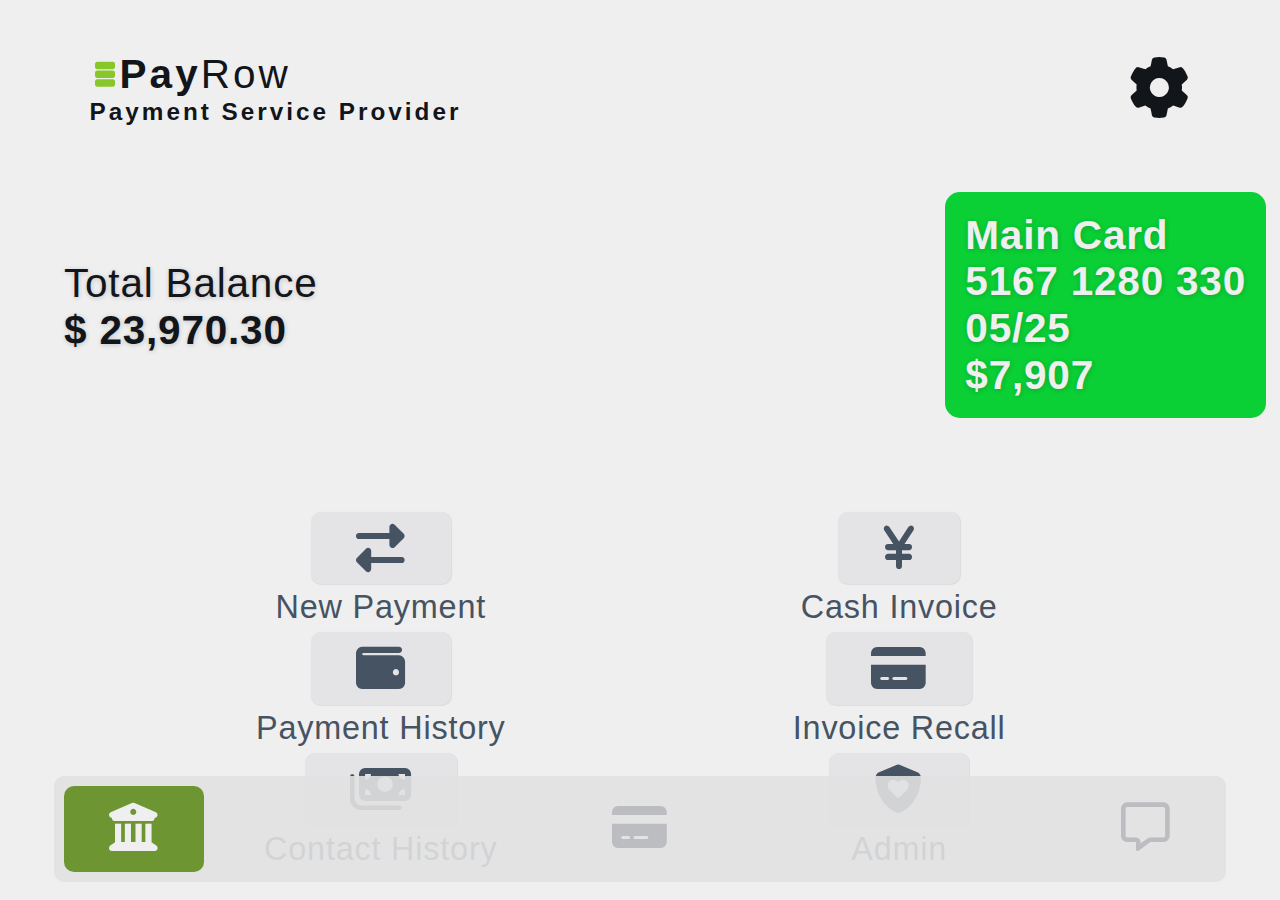
<file: day-3-bank-dahsboard/index.html>
<!DOCTYPE html>
<html lang="en">

<head>
    <meta charset="UTF-8">
    <meta name="viewport" content="width=device-width, initial-scale=1.0">
    <link rel="stylesheet" href="/public/normalize.css">
    <link rel="stylesheet" href="/public/responsive.css">
    <link rel="stylesheet" href="style.css">
    <title>Challenge UI 3rd day</title>
</head>

<body>
    <section class="header">
        <div class="top-header">
            <figure class="top-header-left">
                <div class="top--header-logo">
                    <svg width="203px" height="203px" viewBox="0 0 24.00 24.00" fill="none"
                        xmlns="http://www.w3.org/2000/svg" stroke="#88c729" stroke-width="0.00024000000000000003">
                        <g id="SVGRepo_bgCarrier" stroke-width="0"></g>
                        <g id="SVGRepo_tracerCarrier" stroke-linecap="round" stroke-linejoin="round" stroke="#CCCCCC"
                            stroke-width="0.192"></g>
                        <g id="SVGRepo_iconCarrier">
                            <path
                                d="M5.75 2.01999C4.7835 2.01999 4 2.80349 4 3.76999V6.26999C4 7.23649 4.7835 8.01999 5.75 8.01999H18.25C19.2165 8.01999 20 7.23649 20 6.26999V3.76999C20 2.80349 19.2165 2.01999 18.25 2.01999H5.75Z"
                                fill="#88c729"></path>
                            <path
                                d="M5.75 9.01999C4.7835 9.01999 4 9.80349 4 10.77V13.27C4 14.2365 4.7835 15.02 5.75 15.02H18.25C19.2165 15.02 20 14.2365 20 13.27V10.77C20 9.80349 19.2165 9.01999 18.25 9.01999H5.75Z"
                                fill="#88c729"></path>
                            <path
                                d="M5.75 16.02C4.7835 16.02 4 16.8035 4 17.77V20.27C4 21.2365 4.7835 22.02 5.75 22.02H18.25C19.2165 22.02 20 21.2365 20 20.27V17.77C20 16.8035 19.2165 16.02 18.25 16.02H5.75Z"
                                fill="#88c729"></path>
                        </g>
                    </svg>
                    <h6 class="text-4xl">Pay<span class="light">Row</span></h6>
                </div>
                <h6 class="text-xs">Payment Service Provider</h6>
            </figure>
            <div class="top-header-right">
                <i class="fa-solid fa-gear text-3xl"></i>
            </div>
        </div>
        <div class="bottom-header">
            <div class="bottom-header-left">
                <h6 class="text-xl light">Total Balance</h6>
                <h6 class="text-4xl">$ 23,970.30</h6>
            </div>
            <div class="green-card">
                <h6 class="text-xl">Main Card</h6>
                <h6 class="text-xl">5167 1280 330</h6>
                <h6 class="text-xl">05/25</h6>
                <h6 class="text-4xl">$7,907</h6>
            </div>
        </div>
    </section>
    <section class="content">
        <div class="main-content">
            <div class="text-2xl icon-card"><i class="card-shadow-lighter card fa-solid fa-right-left"></i>
                <h6 class="text-base light">New Payment</h6>
            </div>
            <div class="text-2xl icon-card"><i class="card-shadow-lighter card fa-solid fa-yen-sign"></i>
                <h6 class="text-base light">Cash Invoice</h6>
            </div>
            <div class="text-2xl icon-card"><i class="card-shadow-lighter card fa-solid fa-wallet"></i>
                <h6 class="text-base light">Payment History</h6>
            </div>
            <div class="text-2xl icon-card"><i class="card-shadow-lighter card fa-solid fa-credit-card"></i>
                <h6 class="text-base light">Invoice Recall</h6>
            </div>
            <div class="text-2xl icon-card"><i class="card-shadow-lighter card fa-solid fa-money-bills"></i>
                <h6 class="text-base light"> Contact History</h6>
            </div>
            <div class="text-2xl icon-card"><i class="card-shadow-lighter card fa-solid fa-shield-heart"></i>
                <h6 class="text-base light">Admin</h6>
            </div>
        </div>
    </section>
    <section class="nav-container">
        <nav class="nav">
            <div class="text-2xl nav-green-card"><i class="fa-solid fa-building-columns"></i></div>
            <div class="text-2xl nav-card"><i class="fa-solid fa-credit-card"></i></div>
            <div class="text-2xl nav-card">
                <i class="fa-regular fa-message"></i>
                <!-- <i class="fa-regular fa-face-smile"></i> -->
            </div>
        </nav>
    </section>
</body>
<link rel="stylesheet" href="https://cdnjs.cloudflare.com/ajax/libs/font-awesome/6.5.1/css/all.min.css"
    crossorigin="anonymous">

</html>
</file>
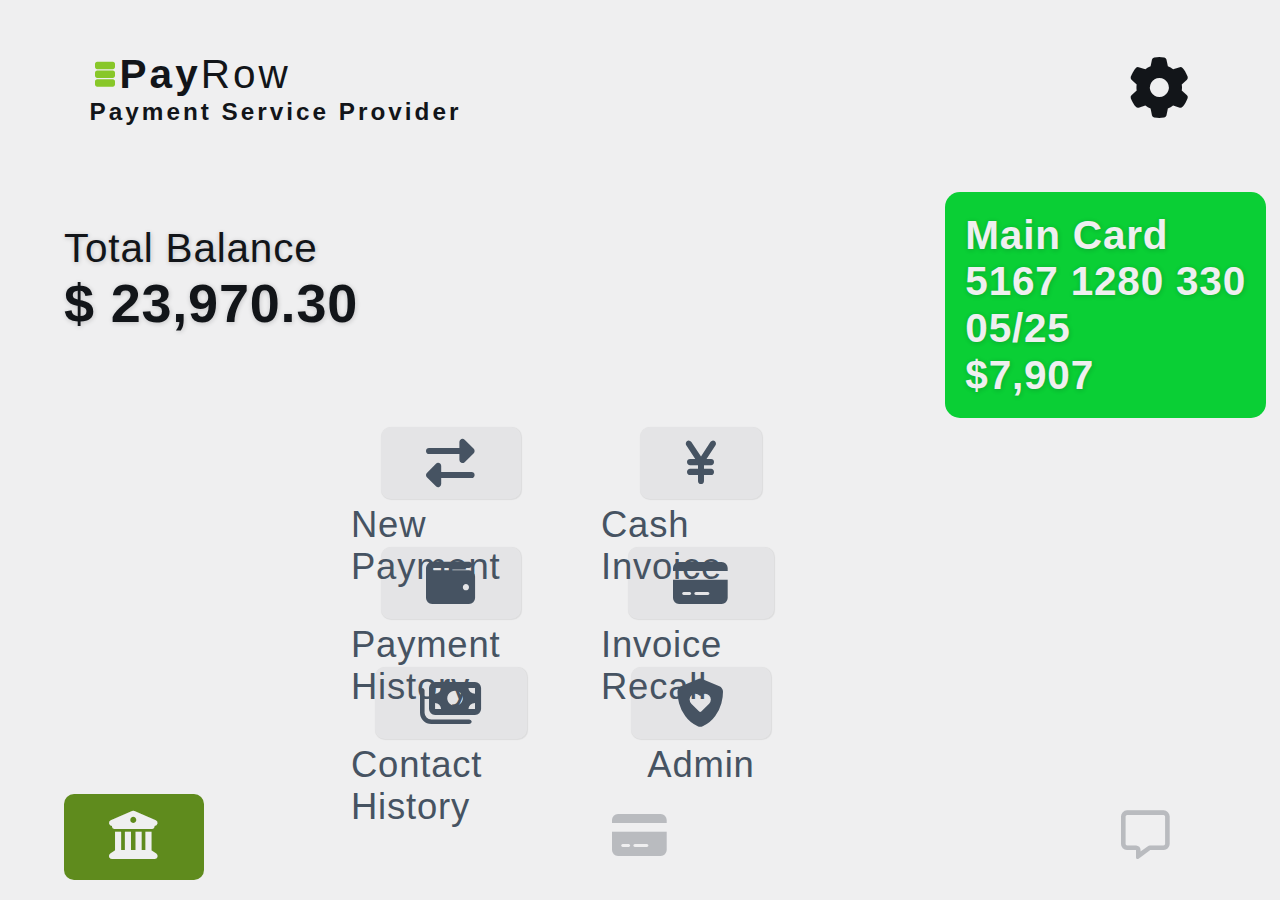
<file: day-3-name/index.html>
<!DOCTYPE html>
<html lang="en">

<head>
    <meta charset="UTF-8">
    <meta name="viewport" content="width=device-width, initial-scale=1.0">
    <link rel="stylesheet" href="/public/normalize.css">
    <link rel="stylesheet" href="/public/responsive.css">
    <link rel="stylesheet" href="style.css">
    <title>Challenge UI 3rd day</title>
</head>

<body>
    <section class="header">
        <div class="top-header">
            <figure class="top-header-left">
                <div class="top--header-logo">
                    <svg width="203px" height="203px" viewBox="0 0 24.00 24.00" fill="none"
                        xmlns="http://www.w3.org/2000/svg" stroke="#88c729" stroke-width="0.00024000000000000003">
                        <g id="SVGRepo_bgCarrier" stroke-width="0"></g>
                        <g id="SVGRepo_tracerCarrier" stroke-linecap="round" stroke-linejoin="round" stroke="#CCCCCC"
                            stroke-width="0.192"></g>
                        <g id="SVGRepo_iconCarrier">
                            <path
                                d="M5.75 2.01999C4.7835 2.01999 4 2.80349 4 3.76999V6.26999C4 7.23649 4.7835 8.01999 5.75 8.01999H18.25C19.2165 8.01999 20 7.23649 20 6.26999V3.76999C20 2.80349 19.2165 2.01999 18.25 2.01999H5.75Z"
                                fill="#88c729"></path>
                            <path
                                d="M5.75 9.01999C4.7835 9.01999 4 9.80349 4 10.77V13.27C4 14.2365 4.7835 15.02 5.75 15.02H18.25C19.2165 15.02 20 14.2365 20 13.27V10.77C20 9.80349 19.2165 9.01999 18.25 9.01999H5.75Z"
                                fill="#88c729"></path>
                            <path
                                d="M5.75 16.02C4.7835 16.02 4 16.8035 4 17.77V20.27C4 21.2365 4.7835 22.02 5.75 22.02H18.25C19.2165 22.02 20 21.2365 20 20.27V17.77C20 16.8035 19.2165 16.02 18.25 16.02H5.75Z"
                                fill="#88c729"></path>
                        </g>
                    </svg>
                    <h6 class="text-4xl">Pay<span class="light">Row</span></h6>
                </div>
                <h6 class="text-xs">Payment Service Provider</h6>
            </figure>
            <div class="top-header-right">
                <i class="fa-solid fa-gear text-3xl"></i>
            </div>
        </div>
        <div class="bottom-header">
            <div class="bottom-header-left">
                <h6 class="text-xl light">Total Balance</h6>
                <h6 class="text-5xl">$ 23,970.30</h6>
            </div>
            <div class="green-card">
                <h6 class="text-xl">Main Card</h6>
                <h6 class="text-xl">5167 1280 330</h6>
                <h6 class="text-xl">05/25</h6>
                <h6 class="text-4xl">$7,907</h6>
            </div>
        </div>
    </section>
    <section class="content">
        <div class="main-content">
            <div class="text-2xl icon-card"><i class="card-shadow-lighter card fa-solid fa-right-left"></i>
                <h6 class="text-lg light">New Payment</h6>
            </div>
            <div class="text-2xl icon-card"><i class="card-shadow-lighter card fa-solid fa-yen-sign"></i>
                <h6 class="text-lg light">Cash Invoice</h6>
            </div>
            <div class="text-2xl icon-card"><i class="card-shadow-lighter card fa-solid fa-wallet"></i>
                <h6 class="text-lg light">Payment History</h6>
            </div>
            <div class="text-2xl icon-card"><i class="card-shadow-lighter card fa-solid fa-credit-card"></i>
                <h6 class="text-lg light">Invoice Recall</h6>
            </div>
            <div class="text-2xl icon-card"><i class="card-shadow-lighter card fa-solid fa-money-bills"></i>
                <h6 class="text-lg light"> Contact History</h6>
            </div>
            <div class="text-2xl icon-card"><i class="card-shadow-lighter card fa-solid fa-shield-heart"></i>
                <h6 class="text-lg light">Admin</h6>
            </div>
        </div>
    </section>
    <section class="nav-container">
        <nav class="nav">
            <div class="text-2xl nav-green-card"><i class="fa-solid fa-building-columns"></i></div>
            <div class="text-2xl nav-card"><i class="fa-solid fa-credit-card"></i></div>
            <div class="text-2xl nav-card">
                <i class="fa-regular fa-message"></i>
                <!-- <i class="fa-regular fa-face-smile"></i> -->
            </div>
        </nav>
    </section>




</body>
<link rel="stylesheet" href="https://cdnjs.cloudflare.com/ajax/libs/font-awesome/6.5.1/css/all.min.css"
    crossorigin="anonymous">

</html>
</file>
<file: public/responsive.css>
:root {
  --main-color: #efeff0;
  --secundario-color: #31a0f5;
  --terciario-color: #f0d346;
  --icon-size-sm: 1.1rem;
  --icon-size-md: 1.8rem;
  --icon-size-lg: 2.3rem;
  --black: #121519;
  --gray: #465362;
  --green: #3cc17a;
  --light: 300;
  --medium: 500;
  --heavy: 700;
  --tracking-sm: 0.8px;
  --tracking-md: 1.1px;
  --tracking-lg: 1.5px;
  --tracking-xl: 1.8px;
  --opacity-light: 0.2;
  --opacity-medium: 0.6;
  --opacity-strong: 0.9;
  --text-xs: 0.75rem;
  --text-sm: 0.875rem;
  --text-base: 1rem;
  --text-lg: 1.125rem;
  --text-xl: 1.25rem;
  --border-circle: 50%;
  --border-sm: 10px;
  --border-md: 12.5px;
  --border-lg: 18px;
  --text-2xl: 1.5rem;
  --text-3xl: 1.875rem;
  --text-4xl: 2.25rem;
  --text-5xl: 3rem;
  --text-6xl: 3.75rem;
  --text-7xl: 4.5rem;
  --text-8xl: 6rem;
  --text-9xl: 8rem;
  --mobile-calc: 1.5;
  --small-calc: 1.8;
  --medium-calc: 2.5;
  --large-calc: 2.8;

  font-size: 18px !important;
}

body {
  background-color: var(--principal-color) !important;
  height: 100vh;
  position: relative;
  font-family: "Roboto", Arial, Helvetica, sans-serif;
  letter-spacing: var(--tracking-sm);
}

h1,
h2,
h3,
h4,
h5,
h6,
p,
button {
  margin: 0% !important;
  font-size: 1rem !important;
}

/* Custom classes */
.main-container {
  width: 100%;
  display: flex;
  flex-direction: column;
  gap: 15px;
  /* padding-bottom: 30%; */
}

.f-row {
  display: flex;
  flex-direction: row;
  gap: 10px;
  justify-content: center;
  align-items: center;
}
.f-column {
  display: flex;
  flex-direction: column;
  justify-content: stretch;
  align-items: center;
}

.capitalize {
  text-transform: capitalize;
}

.uppercase {
  text-transform: uppercase;
}
.lowercase {
  text-transform: lowercase;
}
.container {
  width: 100%;
}

.opacity-light {
  opacity: var(--opacity-light);
}
.opacity-medium {
  opacity: var(--opacity-medium);
}
.opacity-strong {
  opacity: var(--opacity-strong);
}
.light {
  font-weight: var(--light);
}
.medium {
  font-weight: var(--medium);
}
.color-light {
  color: var(--gray);
}
.strong {
  color: var(--black) !important;
  font-weight: var(--heavy) !important;
}

.icon-sm i {
  font-size: var(--icon-size-sm);
}
.icon-md i {
  font-size: var(--icon-size-md);
}
.icon-lg i {
  font-size: var(--icon-size-lg);
}
.subtitle {
  text-transform: uppercase;
  letter-spacing: var(--tracking-md);
}
.text-xs {
  font-size: var(--text-xs) !important;
}
.text-sm {
  font-size: var(--text-sm) !important;
}
.text-base {
  font-size: var(--text-base) !important;
}
.text-lg {
  font-size: var(--text-lg) !important;
}
.text-xl {
  font-size: var(--text-xl) !important;
}
.text-2xl {
  font-size: var(--text-2xl) !important;
}
.text-3xl {
  font-size: var(--text-3xl) !important;
}
.text-4xl {
  font-size: var(--text-4xl) !important;
}
.text-5xl {
  font-size: var(--text-5xl) !important;
}
.text-shadow {
  text-shadow: 1px 1px 8px #0000007b;
}
.card-shadow-light {
  border: none !important;
  box-shadow: 0.5px 0.5px 10px #00000017;
}
.card-shadow-lighter {
  border: none !important;
  box-shadow: 0.5px 0.5px 1px #00000015;
}
.card-shadow {
  border: none !important;
  box-shadow: 1px 1px 10px #00000044;
}

.icon-circle-bg {
  padding: 8px;
  display: flex;
  flex-direction: row;
  justify-content: center;
  align-content: center;
  border-radius: 50%;
  position: relative;
}
.dotted-notification {
  padding: 1px;
  position: absolute;
  background-color: var(--red-salmon);
  border-radius: 50%;
  width: 7px;
  height: 7px;
  top: 21%;
  right: 10%;
}

.color-red-salmon {
  background-color: var(--red-salmon) !important;
  /* padding: 8px 15px !important; */
}
.tags {
  background-color: var(--red-salmon-darker);
  font-size: 0.7rem;
  border-radius: 16px;
  padding: 8px;
}

.heart-button {
  display: flex;
  justify-content: center;
  align-items: center;
  color: var(--red-salmon);
  background-color: var(--red-salmon-darker);
  padding: 8px;
  border-radius: 50%;
}
.heart-button-empty {
  display: flex;
  justify-content: center;
  align-items: center;
  color: var(--principal-color);
  background-color: var(--red-salmon-darker);
  padding: 8px;
  border-radius: 50%;
}

@media (min-width: 576px) {
  .text-xs {
    font-size: calc(var(--text-xs) * var(--mobile-calc)) !important;
  }
  .text-sm {
    font-size: calc(var(--text-sm) * var(--mobile-calc)) !important;
  }
  .text-base {
    font-size: calc(var(--text-base) * var(--mobile-calc)) !important;
  }
  .text-lg {
    font-size: calc(var(--text-lg) * var(--mobile-calc)) !important;
  }
  .text-xl {
    font-size: calc(var(--text-xl) * var(--mobile-calc)) !important;
  }
  .text-2xl {
    font-size: calc(var(--text-2xl) * var(--mobile-calc)) !important;
  }
  .text-3xl {
    font-size: calc(var(--text-3xl) * var(--mobile-calc)) !important;
  }
  .icon-sm i {
    font-size: calc(var(--icon-size-sm) * var(--mobile-calc)) !important;
  }
  .icon-md i {
    font-size: calc(var(--icon-size-md) * var(--mobile-calc)) !important;
  }
  .icon-lg i {
    font-size: calc(var(--icon-size-lg) * var(--mobile-calc)) !important;
  }
}

@media (min-width: 768px) {
  .text-xs {
    font-size: calc(var(--text-xs) * var(--small-calc)) !important;
  }
  .text-sm {
    font-size: calc(var(--text-sm) * var(--small-calc)) !important;
  }
  .text-base {
    font-size: calc(var(--text-base) * var(--small-calc)) !important;
  }
  .text-lg {
    font-size: calc(var(--text-lg) * var(--small-calc)) !important;
  }
  .text-xl {
    font-size: calc(var(--text-xl) * var(--small-calc)) !important;
  }
  .text-2xl {
    font-size: calc(var(--text-2xl) * var(--small-calc)) !important;
  }
  .text-3xl {
    font-size: calc(var(--text-3xl) * var(--small-calc)) !important;
  }
  .icon-sm i {
    font-size: calc(var(--icon-size-sm) * var(--small-calc)) !important;
  }
  .icon-md i {
    font-size: calc(var(--icon-size-md) * var(--small-calc)) !important;
  }
  .icon-lg i {
    font-size: calc(var(--icon-size-lg) * var(--small-calc)) !important;
  }
}
</file>
<file: day-3-bank-dahsboard/style.css>
:root {
  --principal-color: #efeff0;
  --white-dark: #e1e1e3;
  --secundario-color: #36b1c2;
  --blue-light: #d6f1eb;
  --blue-light-2: rgba(61, 216, 255, 0.13);
  --terciario-color: #f0d346;
  --icon-size-sm: 1.1rem;
  --icon-size-md: 1.8rem;
  --icon-size-lg: 2.3rem;
  --black: #121519;
  --gray: #465362;
  --gray-low: #b5b8bd31;
  --gray-light: #a3a6acb7;
  --green: #3cc17a;
  --green-light: #0acf35;
  --green-dark: #5f8b1d;
  --light: 300;
  --medium: 500;
  --heavy: 700;
  --tracking-sm: 0.8px;
  --tracking-md: 1.1px;
  --tracking-lg: 1.5px;
  --tracking-xl: 1.8px;
  --opacity-light: 0.2;
  --opacity-medium: 0.6;
  --opacity-strong: 0.9;
  --text-xs: 0.75rem;
  --text-sm: 0.875rem;
  --text-base: 1rem;
  --text-lg: 1.125rem;
  --text-xl: 1.25rem;
  --border-circle: 50%;
  --border-sm: 10px;
  --border-md: 12.5px;
  --border-lg: 18px;
  --text-2xl: 1.5rem;
  --text-3xl: 1.875rem;
  --text-4xl: 2.25rem;
  --text-5xl: 3rem;
  --text-6xl: 3.75rem;
  --text-7xl: 4.5rem;
  --text-8xl: 6rem;
  --text-9xl: 8rem;
  --mobile-calc: 1.5;
  --small-calc: 1.8;
  --medium-calc: 2.5;
  --large-calc: 2.8;

  font-size: 18px !important;
}

body {
  background-color: var(--principal-color) !important;
  height: 100vh;
  position: relative;
  font-family: "Roboto", Arial, Helvetica, sans-serif;
  letter-spacing: var(--tracking-sm);
  width: 100%;
  color: #121519;
  overflow-x: hidden;
  position: relative;
  display: flex;
  flex-direction: column;
  row-gap: 10%;
}

h1,
h2,
h3,
h4,
h5,
h6,
figure {
  margin: 0% !important;
  font-size: 1rem !important;
  z-index: 100;
}

.header {
  display: flex;
  flex-direction: column;
  width: 100%;
  justify-content: stretch;
  align-items: center;
  gap: 15px;
    overflow-x: hidden;
}

.top-header,
.bottom-header {
  width: 86%;
}
.top-header {
  display: flex;
  flex-direction: row;
  justify-content: start;
  align-items: center;
  padding: 4% 0;
}

.top-header-left,
.top-header-right {
  width: 100%;
  display: flex;
  flex-direction: column;
  justify-content: center;
}
.top-header-left svg {
  width: 30px;
  height: auto;
}

.top-header-left {
  align-items: start;
  letter-spacing: 3px;
}
.top-header-right {
  align-items: end;
}
.top--header-logo {
  display: inline-flex;
}

.bottom-header {
  display: flex;
  justify-content: start;
  align-items: center;
  position: relative;
  width: 90%;
  height: 230px;
}
.bottom-header-left {
  display: flex;
  flex-direction: column;
  text-shadow: 0.5px 0.5px 5px #12151933;
}

.green-card {
  display: flex;
  flex-direction: column;
  background: var(--green-light);
  padding: 20px;
  color: var(--principal-color);
  text-shadow: 0.5px 0.5px 5px #12151933;
  border-radius: 15px;
  position: absolute;
  right: -50px;
  top: 0;
}

.content {
  display: flex;
  flex-direction: column;
  width: 100%;
  justify-content: stretch;
  align-items: center;
}
.main-content {
  width: 90%;
  display: grid;
  justify-content: center;
  align-items: stretch;
  grid-template-columns: repeat(2, 40%);
  grid-template-rows: repeat(2, 15%);
  column-gap: 5%;
  row-gap: 20%;
  /* padding-bottom: 30%; */
}

.icon-card {
  display: flex;
  flex-direction: column;
  justify-content: stretch;
  align-items: center;
  gap: 5px;
  color: #465362;
}

.card {
  background-color: var(--gray-low);
  border-radius: 10px;
  padding: 12px 45px;
}

.nav-container {
  width: 100%;
  display: flex;
  justify-content: center;
  align-items: center;
  position: fixed;
  bottom: 2%;
  z-index: 100;
}
.nav {
  background-color: var(--white-dark);
  opacity: 0.9;
  padding: 10px;
  display: flex;
  justify-content: space-between;
  align-items: center;
  width: 90%;
  color: var(--gray-light);
  border-radius: 10px;
}
.nav-green-card {
  background-color: var(--green-dark);
  border-radius: 10px;
  padding: 15px 45px;
  color: var(--principal-color);
}
.nav-card {
  border-radius: 10px;
  padding: 15px 45px;
}
</file>
<file: day-3-name/style.css>
:root {
  --principal-color: #efeff0;
  --secundario-color: #36b1c2;
  --blue-light: #d6f1eb;
  --blue-light-2: rgba(61, 216, 255, 0.13);
  --terciario-color: #f0d346;
  --icon-size-sm: 1.1rem;
  --icon-size-md: 1.8rem;
  --icon-size-lg: 2.3rem;
  --black: #121519;
  --gray: #465362;
  --gray-low: #b5b8bd31;
  --gray-light: #a3a6acb7;
  --green: #3cc17a;
  --green-light: #0acf35;
  --green-dark: #5f8b1d;
  --light: 300;
  --medium: 500;
  --heavy: 700;
  --tracking-sm: 0.8px;
  --tracking-md: 1.1px;
  --tracking-lg: 1.5px;
  --tracking-xl: 1.8px;
  --opacity-light: 0.2;
  --opacity-medium: 0.6;
  --opacity-strong: 0.9;
  --text-xs: 0.75rem;
  --text-sm: 0.875rem;
  --text-base: 1rem;
  --text-lg: 1.125rem;
  --text-xl: 1.25rem;
  --border-circle: 50%;
  --border-sm: 10px;
  --border-md: 12.5px;
  --border-lg: 18px;
  --text-2xl: 1.5rem;
  --text-3xl: 1.875rem;
  --text-4xl: 2.25rem;
  --text-5xl: 3rem;
  --text-6xl: 3.75rem;
  --text-7xl: 4.5rem;
  --text-8xl: 6rem;
  --text-9xl: 8rem;
  --mobile-calc: 1.5;
  --small-calc: 1.8;
  --medium-calc: 2.5;
  --large-calc: 2.8;

  font-size: 18px !important;
}

body {
  background-color: var(--principal-color) !important;
  height: 100vh;
  position: relative;
  font-family: "Roboto", Arial, Helvetica, sans-serif;
  letter-spacing: var(--tracking-sm);
  width: 100%;
  color: #121519;
}

h1,
h2,
h3,
h4,
h5,
h6,
figure {
  margin: 0% !important;
  font-size: 1rem !important;
  z-index: 100;
}

.header {
  display: flex;
  flex-direction: column;
  width: 100%;
  justify-content: stretch;
  align-items: center;
  gap: 15px;
}

.top-header,
.bottom-header {
  width: 86%;
}
.top-header {
  display: flex;
  flex-direction: row;
  justify-content: start;
  align-items: center;
  padding: 4% 0;
}

.top-header-left,
.top-header-right {
  width: 100%;
  display: flex;
  flex-direction: column;
  justify-content: center;
}
.top-header-left svg {
  width: 30px;
  height: auto;
}

.top-header-left {
  align-items: start;
  letter-spacing: 3px;
}
.top-header-right {
  align-items: end;
}
.top--header-logo {
  display: inline-flex;
}

.bottom-header {
  display: flex;
  justify-content: start;
  align-items: center;
  position: relative;
  width: 90%;
  height: 175px;
}
.bottom-header-left {
  display: flex;
  flex-direction: column;
  text-shadow: 0.5px 0.5px 5px #12151933;
}

.green-card {
  display: flex;
  flex-direction: column;
  background: var(--green-light);
  padding: 20px;
  color: var(--principal-color);
  text-shadow: 0.5px 0.5px 5px #12151933;
  border-radius: 15px;
  position: absolute;
  right: -50px;
  top: 0;
}

.content {
  display: flex;
  flex-direction: column;
  width: 90%;
  justify-content: stretch;
  align-items: center;
  margin-top: 60px;
}
.main-content {
  display: grid;
  justify-content: center;
  align-items: stretch;
  grid-template-columns: repeat(2, 200px);
  grid-template-rows: repeat(2, 70px);
  gap: 50px;
}

.icon-card {
  display: flex;
  flex-direction: column;
  justify-content: stretch;
  align-items: center;
  gap: 5px;
  color: #465362;
}

.card {
  background-color: var(--gray-low);
  border-radius: 10px;
  padding: 12px 45px;
}

.nav-container {
  width: 100%;
  display: flex;
  justify-content: center;
  align-items: center;
  position: absolute;
  bottom: 20px;
}
.nav {
  display: flex;
  justify-content: space-between;
  align-items: center;
  width: 90%;
  color: var(--gray-light);
}
.nav-green-card {
  background-color: var(--green-dark);
  border-radius: 10px;
  padding: 15px 45px;
  color: var(--principal-color);
}
.nav-card {
  border-radius: 10px;
  padding: 15px 45px;
}
</file>
